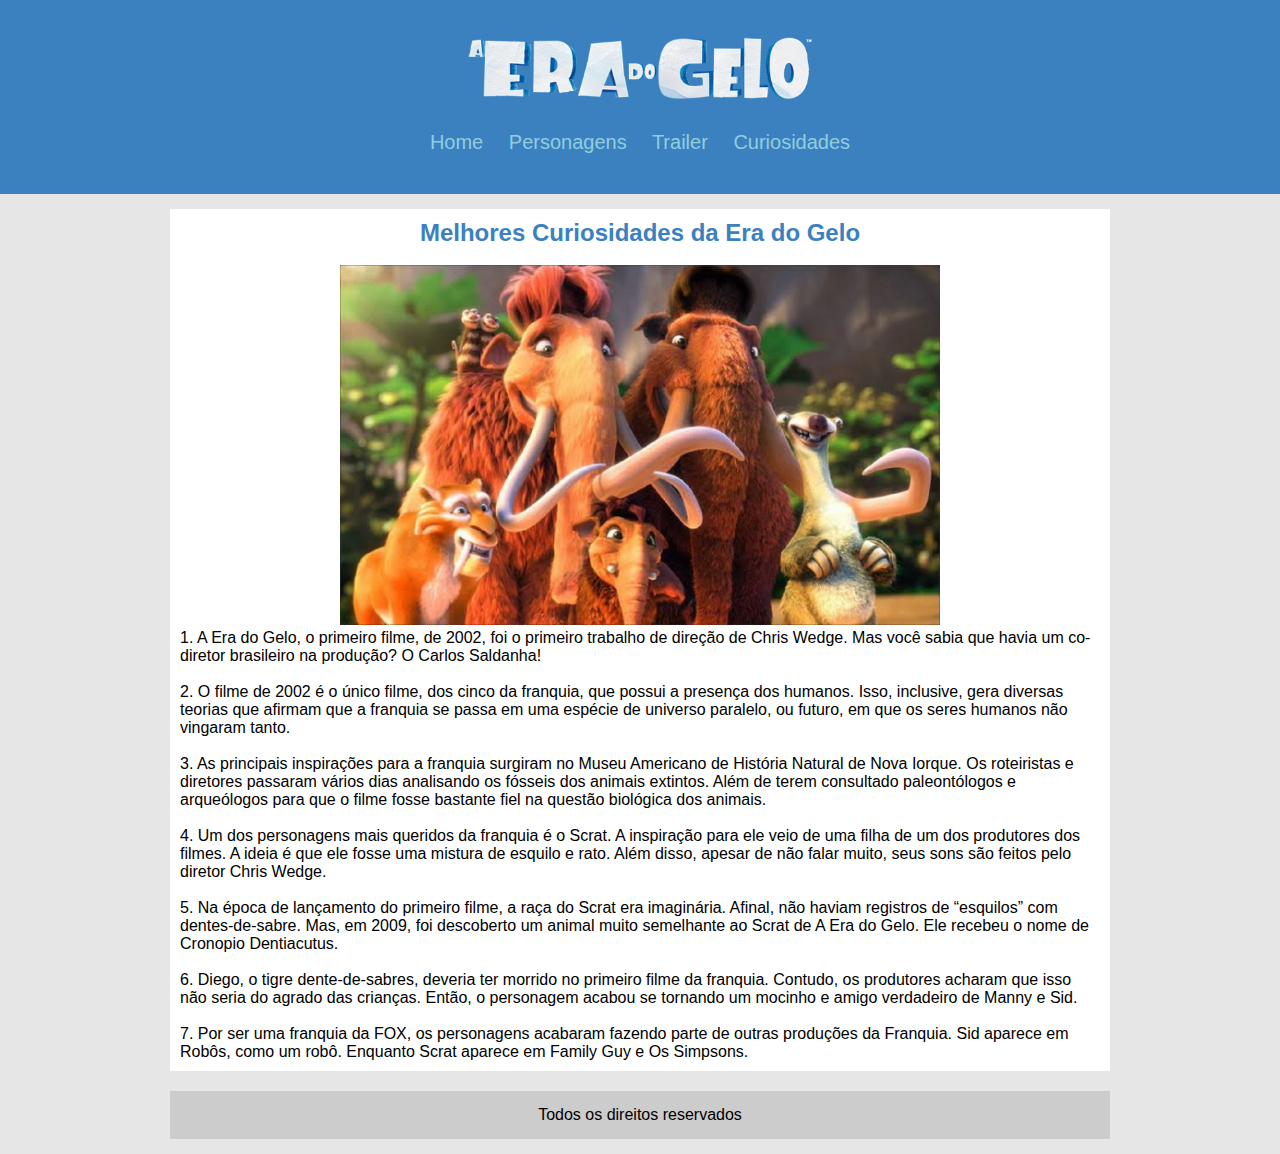
<file: curiosidades.html>
<!DOCTYPE html>
<html lang="pt-br">
<head>
    <meta charset="UTF-8">
    <meta http-equiv="X-UA-Compatible" content="IE=edge">
    <meta name="viewport" content="width=device-width, initial-scale=1.0">
    <title>A Era do Gelo</title>
    <link rel="stylesheet" href="style.css">
    <link rel="shortcut icon" href="icone/favicon.ico" type="image/x-icon">
</head>
<body>
    <!-- CABEÇALHO -->
    <div id="cabecalho">
        <div id="area-logo">
            <img width="350" src="Imagens/logo.png" alt="">
        </div>

        <div id="navbar">
            <a href="index.html">Home</a>
            <a href="personagens.html">Personagens</a>
            <a href="trailer.html">Trailer</a>
            <a href="curiosidades.html">Curiosidades</a>
        </div>
    </div> <!-- FIM DO CABEÇALHO -->

    <!-- ÁREA PRINCIPAL -->
    <div id="area-principal">
        <!--POSTAGEM PRINCIPAL-->
        <div>
            <div style="text-align: center;" class="conteudo-principal">
                <h2>Melhores Curiosidades da Era do Gelo</h2> <br>
                <img width="600" src="Imagens/capa-curiosidades.jpg" alt="">
                <p class="descricao-personagens"> 1. A Era do Gelo, o primeiro filme, de 2002, foi o primeiro trabalho de direção de Chris Wedge. Mas você sabia que havia um co-diretor brasileiro na produção? O Carlos Saldanha!</p> <br>
                <p class="descricao-personagens"> 2. O filme de 2002 é o único filme, dos cinco da franquia, que possui a presença dos humanos. Isso, inclusive, gera diversas teorias que afirmam que a franquia se passa em uma espécie de universo paralelo, ou futuro, em que os seres humanos não vingaram tanto.</p> <br>
                <p class="descricao-personagens"> 3. As principais inspirações para a franquia surgiram no Museu Americano de História Natural de Nova Iorque. Os roteiristas e diretores passaram vários dias analisando os fósseis dos animais extintos. Além de terem consultado paleontólogos e arqueólogos para que o filme fosse bastante fiel na questão biológica dos animais.</p> <br>
                <p class="descricao-personagens"> 4. Um dos personagens mais queridos da franquia é o Scrat. A inspiração para ele veio de uma filha de um dos produtores dos filmes. A ideia é que ele fosse uma mistura de esquilo e rato. Além disso, apesar de não falar muito, seus sons são feitos pelo diretor Chris Wedge.</p> <br>
                <p class="descricao-personagens"> 5. Na época de lançamento do primeiro filme, a raça do Scrat era imaginária. Afinal, não haviam registros de “esquilos” com dentes-de-sabre. Mas, em 2009, foi descoberto um animal muito semelhante ao Scrat de A Era do Gelo. Ele recebeu o nome de Cronopio Dentiacutus.</p> <br>
                <p class="descricao-personagens"> 6. Diego, o tigre dente-de-sabres, deveria ter morrido no primeiro filme da franquia. Contudo, os produtores acharam que isso não seria do agrado das crianças. Então, o personagem acabou se tornando um mocinho e amigo verdadeiro de Manny e Sid.</p> <br>
                <p class="descricao-personagens"> 7. Por ser uma franquia da FOX, os personagens acabaram fazendo parte de outras produções da Franquia. Sid aparece em Robôs, como um robô. Enquanto Scrat aparece em Family Guy e Os Simpsons.</p>
            </div>
        </div> <!-- FIM DA POSTAGEM PRINCIPAL-->

        <!-- RODAPÉ -->
        <div id="rodape">
            Todos os direitos reservados
        </div> <!-- FIM DO RODAPÉ -->
    </div> <!-- FIM DA ÁREA PRINCIPAL -->
</body>
</html>
</file>
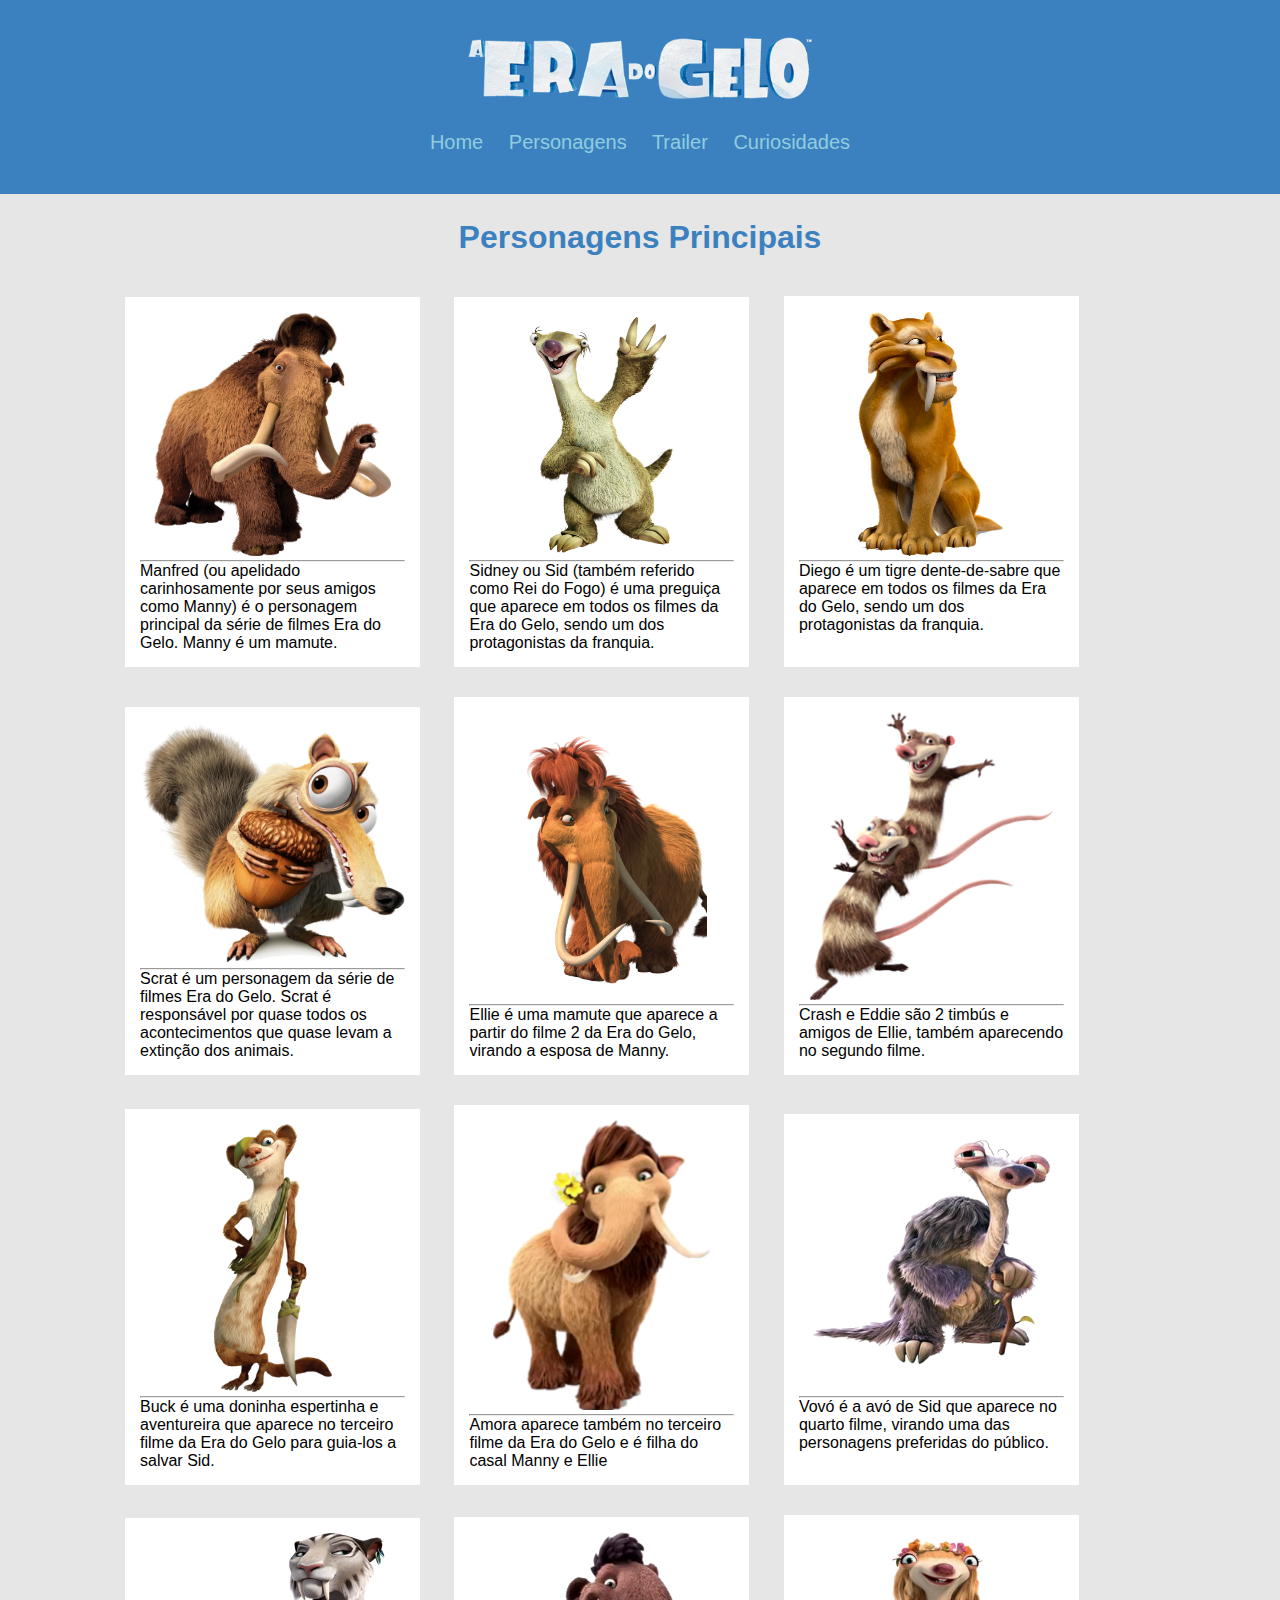
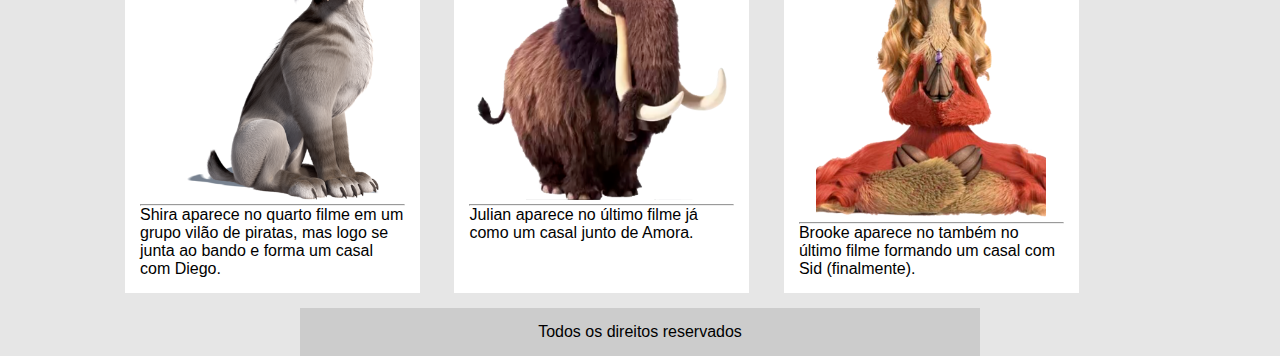
<file: personagens.html>
<!DOCTYPE html>
<html lang="pt-br">
<head>
    <meta charset="UTF-8">
    <meta http-equiv="X-UA-Compatible" content="IE=edge">
    <meta name="viewport" content="width=device-width, initial-scale=1.0">
    <title>A Era do Gelo - Personagens</title>
    <link rel="stylesheet" href="style.css">
    <link rel="shortcut icon" href="icone/favicon.ico" type="image/x-icon">
</head>
<body>
    <!-- CABEÇALHO -->
    <div id="cabecalho">
        <div id="area-logo">
            <img width="350" src="Imagens/logo.png" alt="">
        </div>

        <div id="navbar">
            <a href="index.html">Home</a>
            <a href="personagens.html">Personagens</a>
            <a href="trailer.html">Trailer</a>
            <a href="curiosidades.html">Curiosidades</a>
        </div>
    </div> <!-- FIM DO CABEÇALHO -->

    <!-- ÁREA PERSONAGENS -->
    <div id="area-personagens">
        <h1>Personagens Principais</h1>
        <div id="area-conteudo-per">
            <div class="imagem-personagens">
                <img width="237" src="Imagens/personagens/manny.png" alt="">
                <hr>
                <p class="descricao-personagens">Manfred (ou apelidado carinhosamente por seus amigos como Manny) é o personagem principal da série de filmes Era do Gelo. Manny é um mamute.</p>
            </div>

            <div class="imagem-personagens">
                <img width="170" src="Imagens/personagens/sid.png" alt="">
                <hr>
                <p class="descricao-personagens">Sidney ou Sid (também referido como Rei do Fogo) é uma preguiça que aparece em todos os filmes da Era do Gelo, sendo um dos protagonistas da franquia.</p>
            </div>

            <div class="imagem-personagens">
                <img width="146" src="Imagens/personagens/diego.png" alt="">
                <hr>
                <p class="descricao-personagens">Diego é um tigre dente-de-sabre que aparece em todos os filmes da Era do Gelo, sendo um dos protagonistas da franquia.</p> <br>
            </div>

            <div class="imagem-personagens">
                <img width="267px" src="Imagens/personagens/scrath.png" alt="">
                <hr>
                <p class="descricao-personagens">Scrat é um personagem da série de filmes Era do Gelo. Scrat é responsável por quase todos os acontecimentos que quase levam a extinção dos animais.</p>
            </div>

            <div class="imagem-personagens">
                <img width="210" src="Imagens/personagens/ellie.png" alt="">
                <hr>
                <p class="descricao-personagens">Ellie é uma mamute que aparece a partir do filme 2 da Era do Gelo, virando a esposa de Manny.</p>
            </div>

            <div class="imagem-personagens">
                <img width="243" src="Imagens/personagens/crash-eddie.png" alt="">
                <hr>
                <p class="descricao-personagens">Crash e Eddie são 2 timbús e amigos de Ellie, também aparecendo no segundo filme.</p>
            </div>

            <div class="imagem-personagens">
                <img width="118" src="Imagens/personagens/buck.png" alt="">
                <hr>
                <p class="descricao-personagens">Buck é uma doninha espertinha e aventureira que aparece no terceiro filme da Era do Gelo para guia-los a salvar Sid.</p>
            </div>

            <div class="imagem-personagens">
                <img width="217" src="Imagens/personagens/amora.png" alt="">
                <hr>
                <p class="descricao-personagens">Amora aparece também no terceiro filme da Era do Gelo e é filha do casal Manny e Ellie</p>
            </div>

            <div class="imagem-personagens">
                <img width="245" src="Imagens/personagens/vovó.png" alt=""> <br><br>
                <hr>
                <p class="descricao-personagens">Vovó é a avó de Sid que aparece no quarto filme, virando uma das personagens preferidas do público.</p> <br>
            </div>

            <div class="imagem-personagens">
                <img width="224" src="Imagens/personagens/shira.png" alt="">
                <hr>
                <p class="descricao-personagens">Shira aparece no quarto filme em um grupo vilão de piratas, mas logo se junta ao bando e forma um casal com Diego.</p>
            </div>

            <div class="imagem-personagens">
                <img width="250" src="Imagens/personagens/julian.png" alt="">
                <hr>
                <p class="descricao-personagens">Julian aparece no último filme já como um casal junto de Amora.</p> <br><br>
            </div>

            <div class="imagem-personagens">
                <img width="230" src="Imagens/personagens/Brooke.png" alt="">
                <hr>
                <p class="descricao-personagens">Brooke aparece no também no último filme formando um casal com Sid (finalmente).</p>
            </div>
        </div>
        <!-- RODAPÉ -->
        <div id="rodape-personagem">
            Todos os direitos reservados
        </div> <!-- FIM DO RODAPÉ -->
    </div> <!-- FIM DA ÁREA DE PERSONAGENS-->
</body>
</html>
</file>
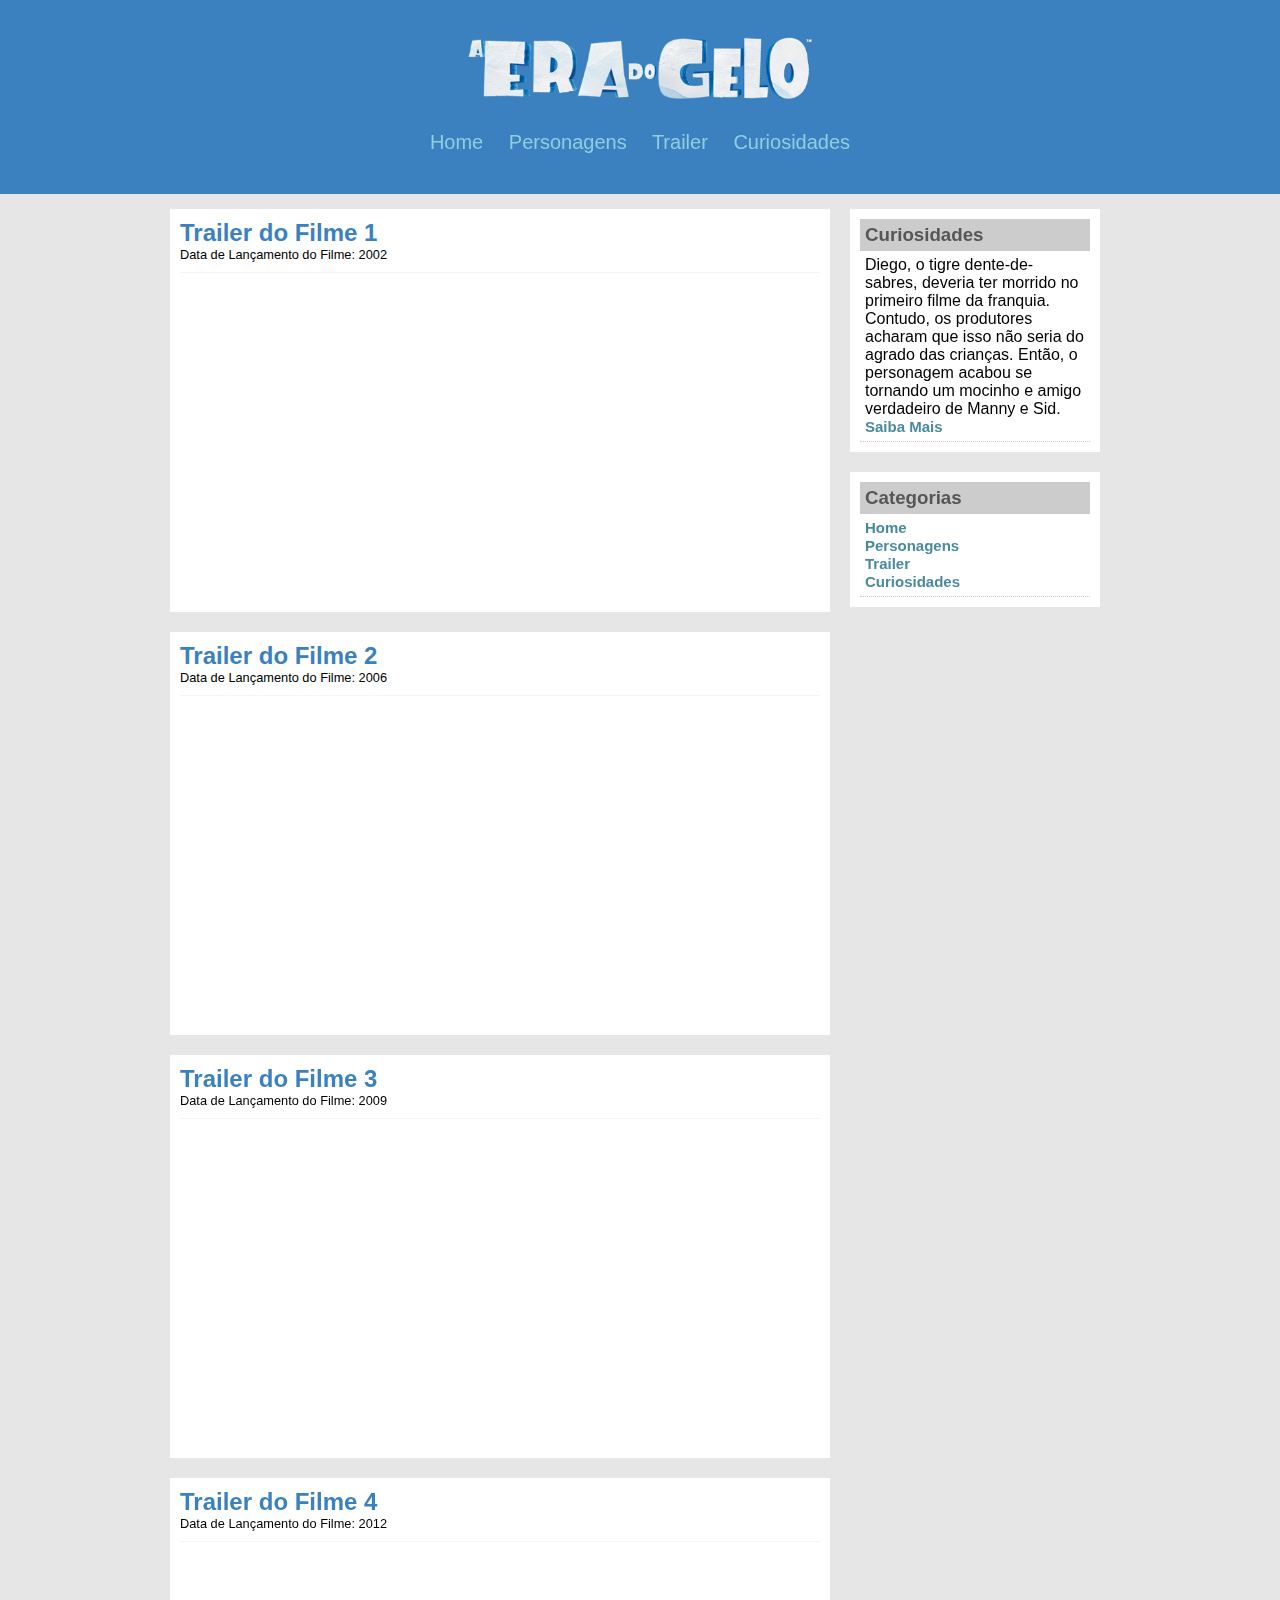
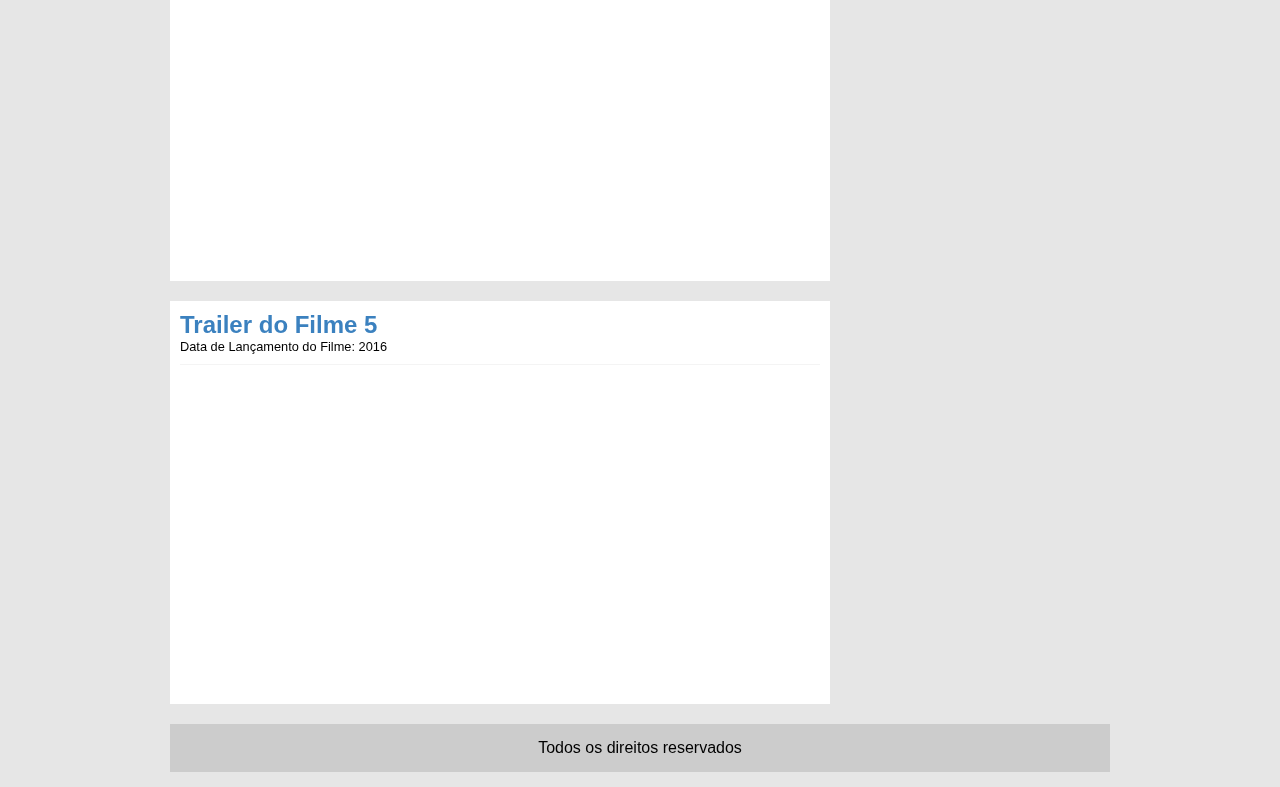
<file: trailer.html>
<!DOCTYPE html>
<html lang="pt-br">
<head>
    <meta charset="UTF-8">
    <meta http-equiv="X-UA-Compatible" content="IE=edge">
    <meta name="viewport" content="width=device-width, initial-scale=1.0">
    <title>A Era do Gelo - Trailer</title>
    <link rel="stylesheet" href="style.css">
    <link rel="shortcut icon" href="icone/favicon.ico" type="image/x-icon">
</head>
<body>
    <!-- CABEÇALHO -->
    <div id="cabecalho">
        <div id="area-logo">
            <img width="350" src="Imagens/logo.png" alt="">
        </div>

        <div id="navbar">
            <a href="index.html">Home</a>
            <a href="personagens.html">Personagens</a>
            <a href="trailer.html">Trailer</a>
            <a href="curiosidades.html">Curiosidades</a>
        </div>
    </div> <!-- FIM DO CABEÇALHO -->

    <!-- ÁREA PRINCIPAL -->
    <div id="area-principal">
        <!--POSTAGEM PRINCIPAL-->
        <div id="area-postagens">
            <div class="conteudo-principal">
                <h2>Trailer do Filme 1</h2>
                <span class="data">Data de Lançamento do Filme: 2002</span>
                <iframe width="560" height="315" src="https://www.youtube.com/embed/i4noiCRJRoE" title="YouTube video player" frameborder="0" allow="accelerometer; autoplay; clipboard-write; encrypted-media; gyroscope; picture-in-picture" allowfullscreen></iframe>
            </div>

            <div class="conteudo-principal">
                <h2>Trailer do Filme 2</h2>
                <span class="data">Data de Lançamento do Filme: 2006</span>
                <iframe width="560" height="315" src="https://www.youtube.com/embed/SC4PXMMjPiY" title="YouTube video player" frameborder="0" allow="accelerometer; autoplay; clipboard-write; encrypted-media; gyroscope; picture-in-picture" allowfullscreen></iframe>
            </div>

            <div class="conteudo-principal">
                <h2>Trailer do Filme 3</h2>
                <span class="data">Data de Lançamento do Filme: 2009</span>
                <iframe width="560" height="315" src="https://www.youtube.com/embed/nqPy67O-rIA" title="YouTube video player" frameborder="0" allow="accelerometer; autoplay; clipboard-write; encrypted-media; gyroscope; picture-in-picture" allowfullscreen></iframe>
            </div>

            <div class="conteudo-principal">
                <h2>Trailer do Filme 4</h2>
                <span class="data">Data de Lançamento do Filme: 2012</span>
                <iframe width="560" height="315" src="https://www.youtube.com/embed/qjAq7tBK4I8" title="YouTube video player" frameborder="0" allow="accelerometer; autoplay; clipboard-write; encrypted-media; gyroscope; picture-in-picture" allowfullscreen></iframe>
            </div>

            <div class="conteudo-principal">
                <h2>Trailer do Filme 5</h2>
                <span class="data">Data de Lançamento do Filme: 2016</span>
                <iframe width="560" height="315" src="https://www.youtube.com/embed/wuYXN78XTHA" title="YouTube video player" frameborder="0" allow="accelerometer; autoplay; clipboard-write; encrypted-media; gyroscope; picture-in-picture" allowfullscreen></iframe>
            </div>
        </div> <!-- FIM DA POSTAGEM PRINCIPAL-->

        <!--POSTAGEM LATERAL-->
        <div id="area-lateral">
            <div class="conteudo-lateral">
                <h3>Curiosidades</h3>
                <div class="postagem-lateral">
                    <p>Diego, o tigre dente-de-sabres, deveria ter morrido no primeiro filme da franquia. Contudo, os produtores acharam que isso não seria do agrado das crianças. Então, o personagem acabou se tornando um mocinho e amigo verdadeiro de Manny e Sid.</p>
                    <a href="curiosidades.html">Saiba Mais</a>
                </div>
            </div>

            <div class="conteudo-lateral">
                <h3>Categorias</h3>
                <div class="postagem-lateral">
                    <a href="index.html">Home</a> <br>
                    <a href="personagens.html">Personagens</a> <br>
                    <a href="trailer.html">Trailer</a> <br>
                    <a href="curiosidades.html">Curiosidades</a>
                </div>
            </div>
        </div> <!-- FIM DA POSTAGEM LATERAL-->

        <!-- RODAPÉ -->
        <div id="rodape">
            Todos os direitos reservados
        </div> <!-- FIM DO RODAPÉ -->
    </div> <!-- FIM DA ÁREA PRINCIPAL -->
</body>
</html>
</file>
<file: style.css>
@charset "UTF-8";

/*
*** LIMPAR FORMATAÇÃO PADRÃO ***
*/
* {
    padding: 0;
    margin: 0;
}

body {
    background-color: #e6e6e6;
    font-family: "Trebuchet MS", Helvetica, sans-serif;
}


/*
*** FORMATAÇÃO DE TEXTO ***
*/
h1{
    text-align: center;
    margin: 25px;
    color: #3b81bf;
}

h2 {
    color: #3b81bf;
}

h3{
	color: #565656;
	background: #CCC;
	padding: 5px;
}

/*
*** CABEÇALHO ***
*/
#cabecalho {
    background-color: #3b81bf;
    text-align: center;
    font-size: 2em;
    padding: 30px;
}

#navbar {
    font-size: 20px;
    margin-top: 15px;
    margin-bottom: 10px;
    word-spacing: 20px;
}
/* Formatação de Link */
a {
    font-size: 15px;
    font-weight: bold;
    text-decoration: none;
}

a:link, a:visited {
	color: #4a8a9e;
}

a:hover{
    text-decoration: underline;
}
/* Formatação do Link no cabeçalho */
#cabecalho a{
    font-size: 1em;
    font-weight: normal;
    text-decoration: none;
}

#cabecalho a:link, #cabecalho a:visited{
    color: #90cddf;
}

#cabecalho a:hover {
    background-color: white;
    color: #3b81bf;
    padding: 5px;
    text-decoration: none;
}


/*
*** ÁREA PRINCIPAL ***
*/
#area-principal {
    width: 940px;
    margin: 0 auto;
    padding: 15px;
}

#area-postagens {
    width: 660px;
    float: left;
}

.conteudo-principal {
    background-color: white;
    padding: 10px;
    margin-bottom: 20px;
}

.data {
    font-size: 0.8em;
    padding-bottom: 10px;
    margin-bottom: 10px;
    border-bottom: 1px solid #f4f4f4;
    display: block;
}
/* Formatação do Link na área principal */
#area-principal a:hover{
    font-size: 1.1em;
}



/*
*** ÁREA LATERAL ***
*/
#area-lateral {
	width: 280px;
	margin-left: 650px;
    position: fixed;
}

.conteudo-lateral {
	background: white;
	padding: 10px;
	margin-bottom: 20px;
    margin-left: 30px;
}

.postagem-lateral {
	padding: 5px;
	border-bottom: 1px dotted #CCC;
}


/*
*** RODAPÉ ***
*/
#rodape {
    background: #CCC;
	clear: both;
	text-align: center;
	padding: 15px;
}

#rodape-personagem{
    background: #CCC;
	clear: both;
	text-align: center;
	padding: 15px;
    margin: 0 300px; 
}


/*
*** ÁREA PERSONAGENS ***
*/
#area-conteudo-per{
    margin-left: 110px;   
}

.imagem-personagens{
    background-color: white;
    width: 265px;
    padding: 15px;
    display: inline-block;
    margin: 15px;
    text-align: center;
    
}

.descricao-personagens{
    text-align: left;
    font-family: "Trebuchet MS", Helvetica, sans-serif;
}
</file>
